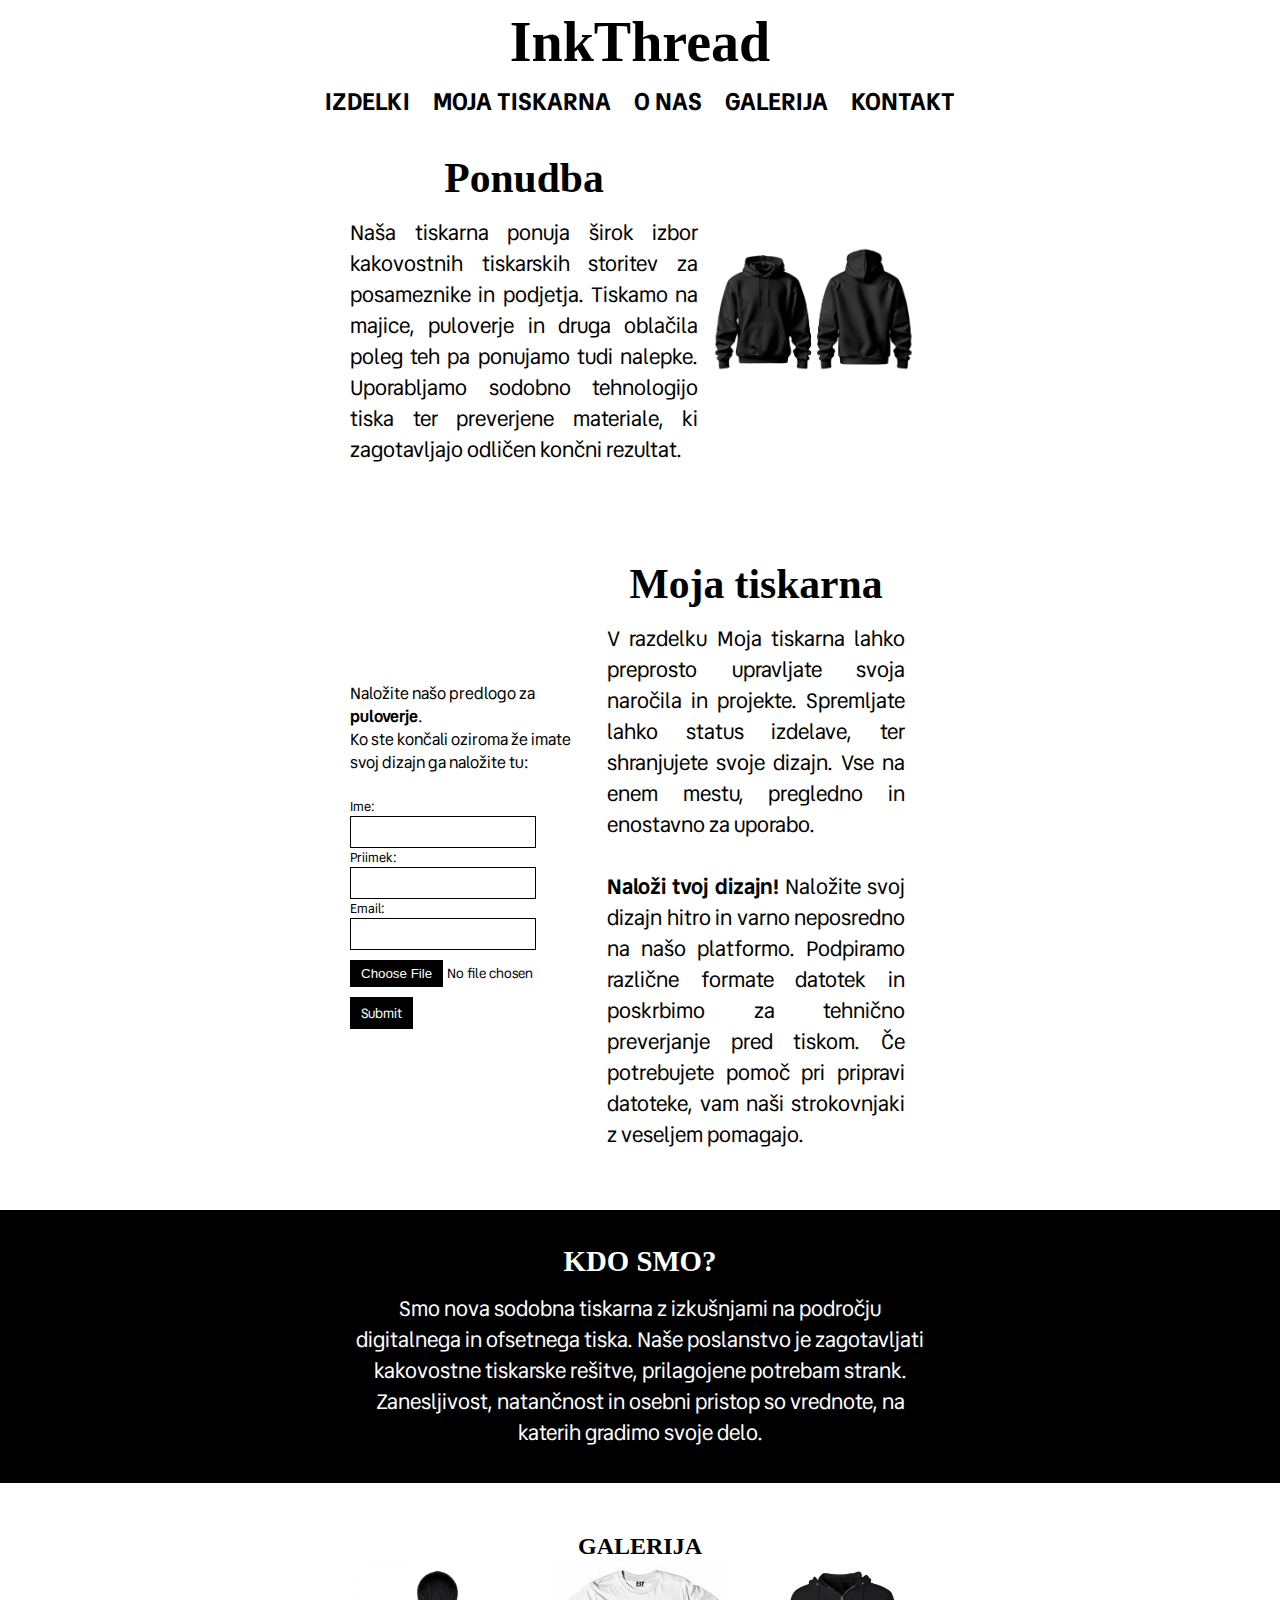
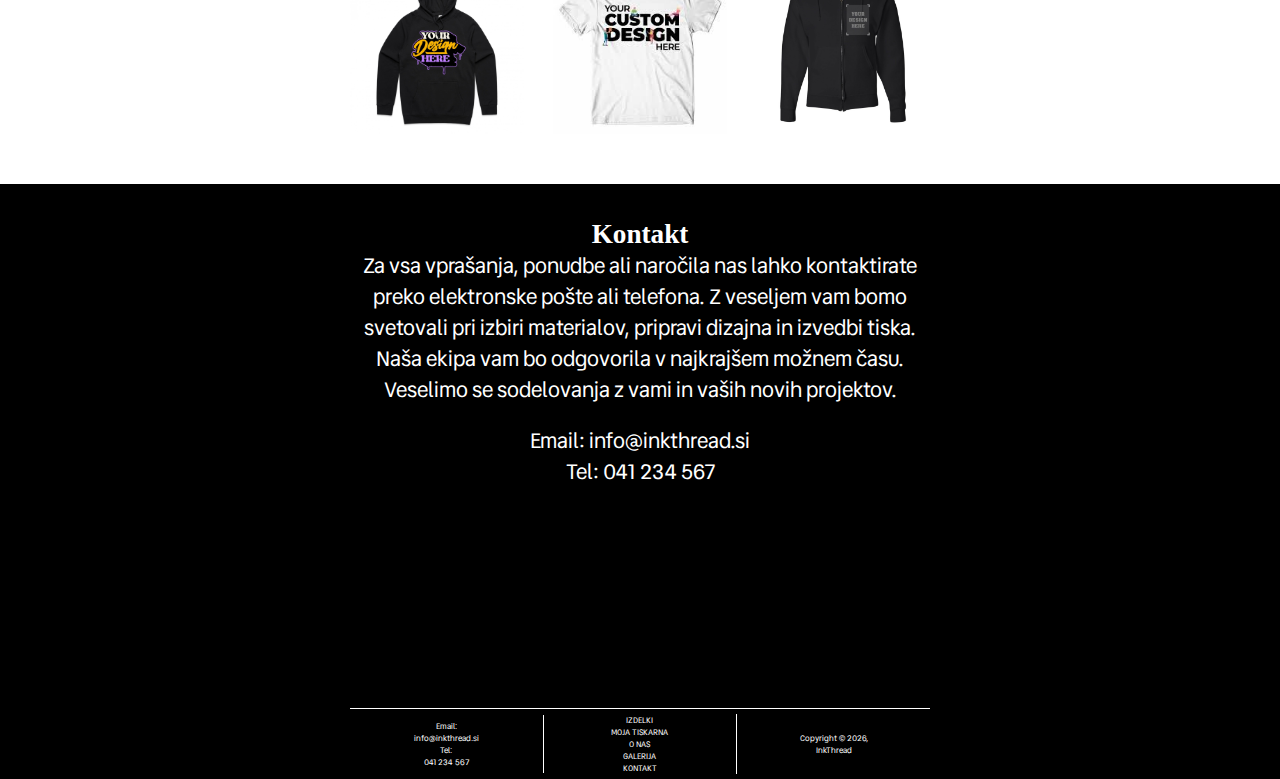
<file: index.html>
<!DOCTYPE html>
<html>
<head>
    <title>InkThread</title>
    <meta name="description" content="Personaliziran tisk za oblačila na enostaven način.">
    <meta name="keywords" content="tisk, obločila, peronalizacija">
    <meta name="author" content="Tim Novković">
    <meta charset="utf-8">
    <link rel="stylesheet" type="text/css" href="style.css">
</head>
<body>
    <header>
        <h1>InkThread</h1>
    </header>

    <nav>
        <ul>
            <li><a href="#izdelki">IZDELKI</a></li>
            <li><a href="#moja-tiskarna">MOJA TISKARNA</a></li>
            <li><a href="#o-nas">O NAS</a></li>
            <li><a href="#galerija">GALERIJA</a></li>
            <li><a href="#kontakt">KONTAKT</a></li>
        </ul>
    </nav>

    <main>
        <article class="izdelki" id="izdelki">
            <div>
                <h2>Ponudba</h2>
                <p>Naša tiskarna ponuja širok izbor kakovostnih tiskarskih storitev za posameznike in podjetja. Tiskamo na majice, puloverje in druga oblačila poleg teh pa ponujamo tudi nalepke. Uporabljamo sodobno tehnologijo tiska ter preverjene materiale, ki zagotavljajo odličen končni rezultat.</p>
            </div>
            <img src="media/izdelki-pulover.png" alt="izdelki na voljo" title="Izdelki na voljo.">
        </article>

        <article class="moja-tiskarna" id="moja-tiskarna">
            <form>
                <p>Naložite našo predlogo za <a class="link" href="media/78496783_9861196.ai" download> puloverje</a>.
                <br>
                Ko ste končali oziroma že imate svoj dizajn ga naložite tu:</p>
                <br>
                <p class="oddaja">Ime:</p>
                <input type="text">
                <p class="oddaja">Priimek:</p>
                <input type="text">
                <p class="oddaja">Email:</p>
                <input type="email">
                <br>
                <input type="file">
                <br>
                <input type="submit">
            </form>
            <div><h2>Moja tiskarna</h2>
                   
            <p>V razdelku Moja tiskarna lahko preprosto upravljate svoja naročila in projekte. Spremljate lahko status izdelave, ter shranjujete svoje dizajn. Vse na enem mestu, pregledno in enostavno za uporabo.</p>

            <br>
            
            <p><b>Naloži tvoj dizajn!</b>
            Naložite svoj dizajn hitro in varno neposredno na našo platformo. Podpiramo različne formate datotek in poskrbimo za tehnično preverjanje pred tiskom. Če potrebujete pomoč pri pripravi datoteke, vam naši strokovnjaki z veseljem pomagajo.
            </p></div>
        </article>

        <article class="o-nas" id="o-nas">
            <h2>KDO SMO?</h2>
            <p>Smo nova sodobna tiskarna z izkušnjami na področju digitalnega in ofsetnega tiska. Naše poslanstvo je zagotavljati kakovostne tiskarske rešitve, prilagojene potrebam strank. Zanesljivost, natančnost in osebni pristop so vrednote, na katerih gradimo svoje delo.</p>
        </article>

        <article class="galerija" id="galerija">
            <h4>GALERIJA</h4>
            <div class="slike">
                <img src="media/galerija-1.jpeg" alt="izdelek-1" title="Izdelek 1.">
                <img src="media/galerija-2.jpeg" alt="izdelek-2" title="Izdelek 2.">
                <img src="media/galerija-3.jpeg" alt="izdelek-3" title="Izdelek 3.">
            </div>
        </article>



        <aside id="kontakt">
            <h3>Kontakt</h3>
            <p>Za vsa vprašanja, ponudbe ali naročila nas lahko kontaktirate preko elektronske pošte ali telefona. Z veseljem vam bomo svetovali pri izbiri materialov, pripravi dizajna in izvedbi tiska. Naša ekipa vam bo odgovorila v najkrajšem možnem času. Veselimo se sodelovanja z vami in vaših novih projektov.</p>
            <div>
                <!--  IKONE MANKAJO  -->
                <p>Email: info@inkthread.si</p>
                <p>Tel: 041 234 567</p>
            </div>
            <div class="iframe-maps">
                <iframe src="https://www.google.com/maps/embed?pb=!1m18!1m12!1m3!1d652.6341296517568!2d14.522835210068742!3d46.065468428036624!2m3!1f0!2f0!3f0!3m2!1i1024!2i768!4f13.1!3m3!1m2!1s0x4765328ea33608d3%3A0x79c9492585a452bc!2sLinhartova%20cesta%2072%2C%201000%20Ljubljana!5e1!3m2!1ssl!2ssi!4v1771598997776!5m2!1ssl!2ssi" width="500" height="150" style="border:0;" allowfullscreen="" loading="lazy" referrerpolicy="no-referrer-when-downgrade"></iframe>
            </div>
        </aside>
        
    </main>

    <footer>
        <div class="footer">
            <div>
                <p>Email:<br> info@inkthread.si<br>
                Tel:<br> 041 234 567</p>
            </div>
            <div>
                <ul>
                    <li><a href="#izdelki">IZDELKI</a></li>
                    <li><a href="#moja-tiskarna">MOJA TISKARNA</a></li>
                    <li><a href="#o-nas">O NAS</a></li>
                    <li><a href="#galerija">GALERIJA</a></li>
                    <li><a href="#kontakt">KONTAKT</a></li>
                </ul>
            </div>
            <p>
            Copyright © 2026,<br>
            InkThread
            </p>
        </div>
    </footer>
</body>

</html>
</file>
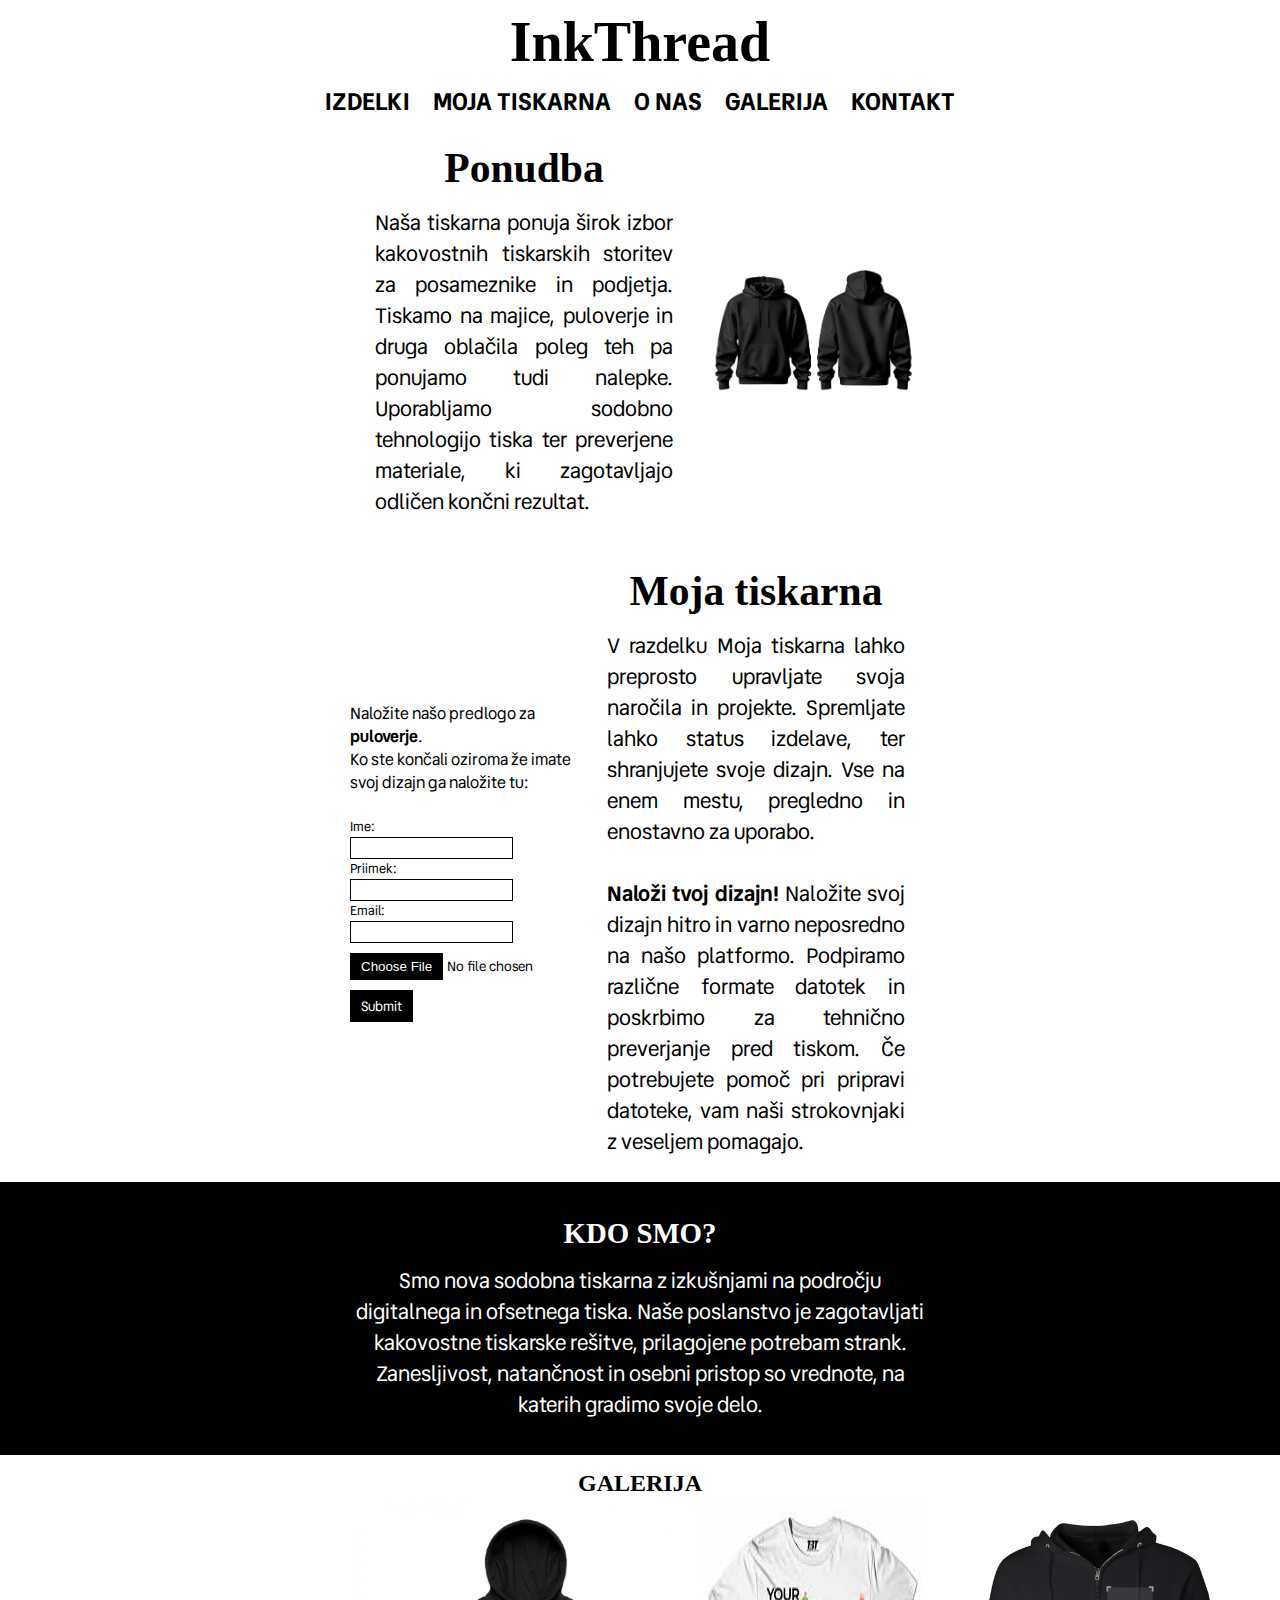
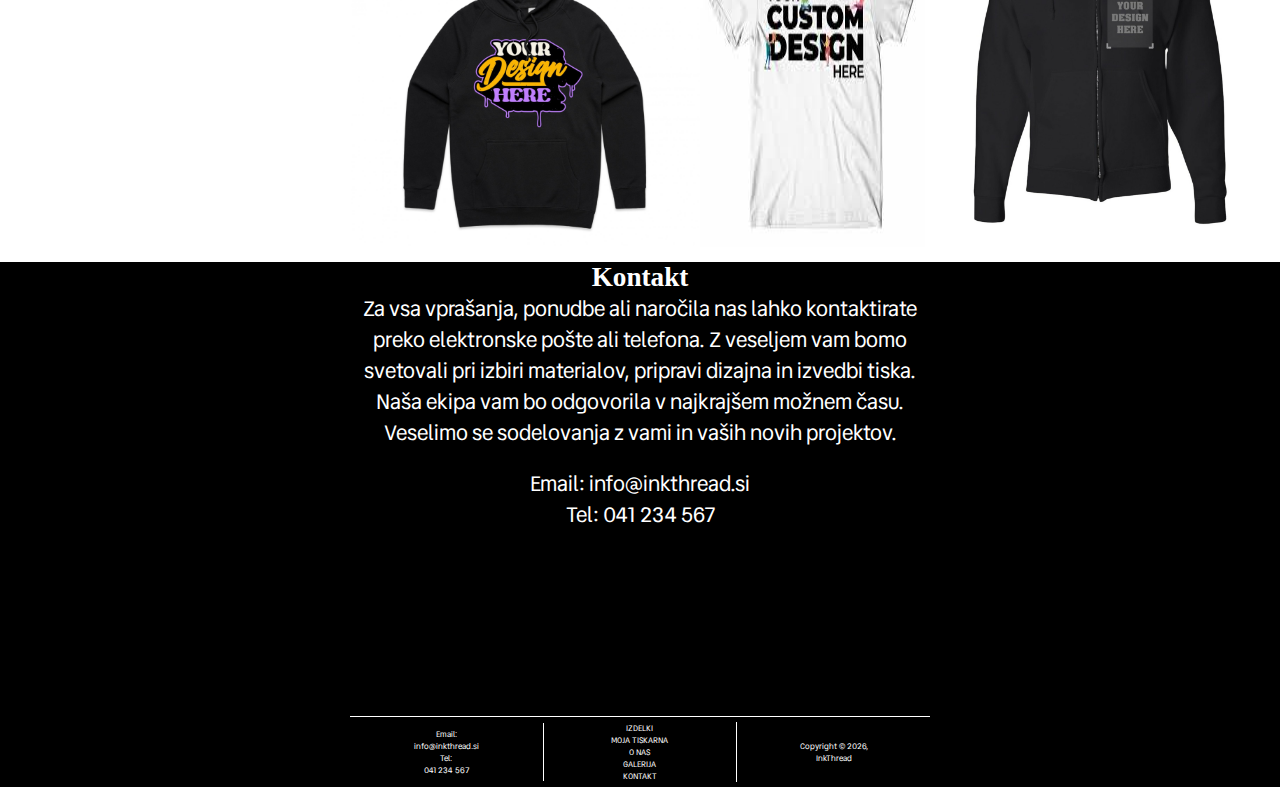
<file: eko-splet/index.html>
<!DOCTYPE html>
<html>
<head>
    <title>InkThread</title>
    <meta name="description" content="Personaliziran tisk za oblačila na enostaven način.">
    <meta name="keywords" content="tisk, obločila, peronalizacija">
    <meta name="author" content="Tim Novković">
    <meta charset="utf-8">
    <link rel="stylesheet" type="text/css" href="style.css">
</head>
<body>
    <header>
        <h1>InkThread</h1>
    </header>

    <nav>
        <ul>
            <li><a href="#">IZDELKI</a></li>
            <li><a href="#">MOJA TISKARNA</a></li>
            <li><a href="#">O NAS</a></li>
            <li><a href="#">GALERIJA</a></li>
            <li><a href="#">KONTAKT</a></li>
        </ul>
    </nav>

    <main>
        <article class="izdelki">
            <div>
                <h2>Ponudba</h2>
                <p>Naša tiskarna ponuja širok izbor kakovostnih tiskarskih storitev za posameznike in podjetja. Tiskamo na majice, puloverje in druga oblačila poleg teh pa ponujamo tudi nalepke. Uporabljamo sodobno tehnologijo tiska ter preverjene materiale, ki zagotavljajo odličen končni rezultat.</p>
            </div>
            <img src="media/izdelki-pulover.png" alt="izdelki na voljo" title="Izdelki na voljo.">
        </article>

        <article class="moja-tiskarna">
            <form>
                <p>Naložite našo predlogo za <a class="link" href="media/78496783_9861196.ai" download> puloverje</a>.
                <br>
                Ko ste končali oziroma že imate svoj dizajn ga naložite tu:</p>
                <br>
                <p class="oddaja">Ime:</p>
                <input type="text">
                <p class="oddaja">Priimek:</p>
                <input type="text">
                <p class="oddaja">Email:</p>
                <input type="email">
                <br>
                <input type="file">
                <input type="submit">
            </form>
            <div><h2>Moja tiskarna</h2>
                   
            <p>V razdelku Moja tiskarna lahko preprosto upravljate svoja naročila in projekte. Spremljate lahko status izdelave, ter shranjujete svoje dizajn. Vse na enem mestu, pregledno in enostavno za uporabo.</p>

            <br>
            
            <p><b>Naloži tvoj dizajn!</b>
            Naložite svoj dizajn hitro in varno neposredno na našo platformo. Podpiramo različne formate datotek in poskrbimo za tehnično preverjanje pred tiskom. Če potrebujete pomoč pri pripravi datoteke, vam naši strokovnjaki z veseljem pomagajo.
            </p></div>
        </article>

        <article class="o-nas">
            <h2>KDO SMO?</h2>
            <p>Smo nova sodobna tiskarna z izkušnjami na področju digitalnega in ofsetnega tiska. Naše poslanstvo je zagotavljati kakovostne tiskarske rešitve, prilagojene potrebam strank. Zanesljivost, natančnost in osebni pristop so vrednote, na katerih gradimo svoje delo.</p>
        </article>

        <article class="galerija">
            <h4>GALERIJA</h4>
            <div class="slike">
                <img src="media/galerija-1.jpeg" alt="izdelek-1" title="Izdelek 1.">
                <img src="media/galerija-2.jpeg" alt="izdelek-2" title="Izdelek 2.">
                <img src="media/galerija-3.jpeg" alt="izdelek-3" title="Izdelek 3.">
            </div>
        </article>



        <aside>
            <h3>Kontakt</h3>
            <p>Za vsa vprašanja, ponudbe ali naročila nas lahko kontaktirate preko elektronske pošte ali telefona. Z veseljem vam bomo svetovali pri izbiri materialov, pripravi dizajna in izvedbi tiska. Naša ekipa vam bo odgovorila v najkrajšem možnem času. Veselimo se sodelovanja z vami in vaših novih projektov.</p>
            <div>
                <!--  IKONE MANKAJO  -->
                <p>Email: info@inkthread.si</p>
                <p>Tel: 041 234 567</p>
            </div>
            <div class="iframe-maps">
                <iframe src="https://www.google.com/maps/embed?pb=!1m18!1m12!1m3!1d652.6341296517568!2d14.522835210068742!3d46.065468428036624!2m3!1f0!2f0!3f0!3m2!1i1024!2i768!4f13.1!3m3!1m2!1s0x4765328ea33608d3%3A0x79c9492585a452bc!2sLinhartova%20cesta%2072%2C%201000%20Ljubljana!5e1!3m2!1ssl!2ssi!4v1771598997776!5m2!1ssl!2ssi" width="500" height="150" style="border:0;" allowfullscreen="" loading="lazy" referrerpolicy="no-referrer-when-downgrade"></iframe>
            </div>
        </aside>
        
    </main>

    <footer>
        <div class="footer">
            <div>
                <p>Email:<br> info@inkthread.si<br>
                Tel:<br> 041 234 567</p>
            </div>
            <div>
                <ul>
                    <li><a href="#">IZDELKI</a></li>
                    <li><a href="#">MOJA TISKARNA</a></li>
                    <li><a href="#">O NAS</a></li>
                    <li><a href="#">GALERIJA</a></li>
                    <li><a href="#">KONTAKT</a></li>
                </ul>
            </div>
            <p>
            Copyright © 2026,<br>
            InkThread
            </p>
        </div>
    </footer>
</body>
</html>
</file>
<file: style.css>
@import url('https://fonts.googleapis.com/css2?family=Permanent+Marker&family=Vend+Sans:ital,wght@0,300..700;1,300..700&display=swap');
*{
    box-sizing: border-box;
    margin: 0;
    padding: 0;
    font-family: 'Vend Sans';
}


/* HEADER + NAV */

header{
    margin: 0px 350px;
    display: flex;
    flex-direction: row;
    align-items: center;
    justify-content: center;
}

h1{
    font-family: 'Permanent Marker';
    font-size: 3.5em;
    margin: 10px;
}

nav{
    display: flex;
    justify-content: center;
}

nav ul li{
    display: inline;
}

nav ul li a{
    color:black;
    text-decoration: none;
    margin: 0px 10px;
    font-size: 1.5em;
    font-weight: bold;
}

nav ul li a:hover{
    text-decoration: underline;
}


/* IZDELKI */

.izdelki{
    margin: 0px 350px;
    padding: 35px 0;
    display: flex;
    flex-direction: row;
    justify-content: space-between;
    align-items: center;
}

.izdelki div{
    width: 60%;
    font-size: 1.3em;
    text-align: justify;
}

.izdelki div h2{
    font-family: 'Permanent Marker';
    font-size: 2em;
    text-align: center;
    margin-bottom: 15px;
    
}

.izdelki img{
    width: 40%;
    height: auto;
}


/* MOJA TISKARNA */

.moja-tiskarna{
    margin: 0px 350px;
    padding: 35px 0;
    display: flex;
    flex-direction: row;
    align-items: center;
}

form{
    width: 40%;
    font-size: 1em;
}

.moja-tiskarna div{
    width: 60%;
    padding: 25px;
    font-size: 1.3em;
    text-align: justify;
}

.moja-tiskarna div h2{
    font-family: 'Permanent Marker';
    font-size: 2em;
    text-align: center;
    margin-bottom: 15px;
}

.link{
    color: black;
    text-decoration: none;
    font-weight: bold;
}

.link:hover{
    text-decoration: underline;
}

.oddaja{
    font-size: 0.8em;
}

input[type="text"], input[type="email"]{
    border: 1px solid black;
    padding: 5px 5px;
    width: 80%;
}

input[type="file"]::file-selector-button, input[type="submit"]{
    border: 1px solid black;
    padding: 5px 10px;
    margin-top: 10px;
    background-color: black;
    color: white;
}


input[type="file"]::file-selector-button:hover, input[type="submit"]:hover{
    background-color: white;
    color: black;
}

/* O NAS */

.o-nas{
    background-color: black;
    color: white;
    padding: 35px 0;
    
}

.o-nas h2{
    text-align: center;
    margin: 0px 350px;
    font-family: 'Permanent Marker';
    font-size: 1.8em;
    margin-bottom: 15px;
}

.o-nas p{
    text-align: center;
    margin: 0px 350px;
    font-size: 1.3em;
}


/* GALERIJA */

.galerija{
    margin: 15px 350px;
    padding: 35px 0;
}

.galerija h4{
    font-family: 'Permanent Marker';
    font-size: 1.5em;
    text-align: center;
}

.slike{
    display: flex;
    flex-direction: row;
    justify-content: space-between;
    width: 100%;
    height: auto;
}

.slike img{
    max-width: 350px;
    width: 30%;
    height: auto;
}


/* KONTAKT */

aside{
    padding-top: 15pxa;
    background-color: black;
    color: white;
    padding: 35px 0;
}

aside h3{
    font-family: 'Permanent Marker';
    font-size: 1.7em;
    margin: 0px 350px;
    text-align: center;
}

aside p{
    text-align: center;
    margin: 0px 350px;
    font-size: 1.3em;
}

aside div{
    margin-top: 20px;
}

.iframe-maps{
    margin: 0px 350px;
    padding: 15px 0;
}

iframe{
    width:100%;
    height: auto;
}


/* FOOTER */
footer{
    background-color: black;
    
}
.footer{
    margin: 0px 350px;
    border-top: 1px solid rgb(255, 255, 255);
    display: flex;
    flex-direction: row;
    justify-content: space-around;
    align-items: center;
    font-size: 0.5em;
    color:white;
}

.footer div{
    width: 100%;
    height: auto;
    max-height: 70px;
    margin: 5px 0px;
    border-right: 1px solid rgb(255, 255, 255);
    text-align: center; 
}

.footer div ul li{
    list-style-type: none;
}

.footer div ul li a{
    text-decoration: none;
    color:white;
}

.footer div ul li a:hover{
    text-decoration: underline;
}

.footer p{
    width: 100%;
    text-align: center;
    height: auto;
    max-height: 70px;
    margin: 5px 0px;
}


@media only screen and (max-width: 1200px){


    .izdelki{
        margin: 0px 100px;
        padding: 35px 0;
        display: flex;
        flex-direction:column;
        justify-content: space-between;
        align-items: center;
    }

    .izdelki div{
        width: 100%;
        font-size: 1.3em;
        text-align: justify;
    }
    
    .izdelki img{
        width: 100%;
        height: auto;
    }

    /* MOJA TISKARNA */

    .moja-tiskarna{
        margin: 0px 100px;
        padding: 35px 0;
        display: flex;
        flex-direction: column-reverse;
        align-items: center;
    }  

    form{
        width: 100%;
        font-size: 1em;
        text-align: center;
    }

    .moja-tiskarna div{
        width: 100%;
        padding: 0;
        margin-bottom: 25px;
        font-size: 1.3em;
        text-align: justify;
    }

    input[type="file"]{
        width: 89px;
    }

    input[type="text"], input[type="email"]{
        border: 1px solid black;
        padding: 5px 5px;
        width: 50%;
        text-align: center;
    }

    /* O NAS */
    .o-nas h2{
        margin: 0px 100px;
    }

    .o-nas p{
        margin: 0px 100px;
    }

    /* GALERIJA */


    .galerija{
        margin: 15px 100px;
    }


    .slike{
        display: flex;
        flex-direction: column;
        justify-content: space-between;
        align-items: center;
    }

    .slike img{
        width: 100%;
    }

    /* KONTAK */

    aside h3{
        margin: 0px 100px;
    }

    aside p{
        margin: 0px 100px;
    }

    .iframe-maps{
        margin: 0px 100px;
        padding: 15px 0;
    }  


    .footer{
        margin: 0px 100px;
    }
}
</file>
<file: eko-splet/style.css>
@import url('https://fonts.googleapis.com/css2?family=Permanent+Marker&family=Vend+Sans:ital,wght@0,300..700;1,300..700&display=swap');
*{
    box-sizing: border-box;
    margin: 0;
    padding: 0;
    font-family: 'Vend Sans';
}


/* HEADER + NAV */

header{
    margin: 0px 350px;
    display: flex;
    flex-direction: row;
    align-items: center;
    justify-content: center;
}

h1{
    font-family: 'Permanent Marker';
    font-size: 3.5em;
    margin: 10px;
}

nav{
    display: flex;
    justify-content: center;
}

nav ul li{
    display: inline;
}

nav ul li a{
    color:black;
    text-decoration: none;
    margin: 0px 10px;
    font-size: 1.5em;
    font-weight: bold;
}

nav ul li a:hover{
    text-decoration: underline;
}


/* IZDELKI */

.izdelki{
    margin: 0px 350px;
    display: flex;
    flex-direction: row;
    justify-content: space-between;
    align-items: center;
}

.izdelki div{
    width: 60%;
    padding: 25px;
    font-size: 1.3em;
    text-align: justify;
}

.izdelki div h2{
    font-family: 'Permanent Marker';
    font-size: 2em;
    text-align: center;
    margin-bottom: 15px;
    
}

.izdelki img{
    width: 40%;
    height: auto;
}


/* MOJA TISKARNA */

.moja-tiskarna{
    margin: 0px 350px;
    display: flex;
    flex-direction: row;
    align-items: center;
}

form{
    width: 40%;
    font-size: 1em;
}

.moja-tiskarna div{
    width: 60%;
    padding: 25px;
    font-size: 1.3em;
    text-align: justify;
}

.moja-tiskarna div h2{
    font-family: 'Permanent Marker';
    font-size: 2em;
    text-align: center;
    margin-bottom: 15px;
}

.link{
    color: black;
    text-decoration: none;
    font-weight: bold;
}

.link:hover{
    text-decoration: underline;
}

.oddaja{
    font-size: 0.8em;
}

input[type="text"], input[type="email"]{
    border: 1px solid black;
    padding: 0 5px;
}

input[type="file"]::file-selector-button, input[type="submit"]{
    border: 1px solid black;
    padding: 5px 10px;
    margin-top: 10px;
    background-color: black;
    color: white;
}

input[type="file"]::file-selector-button:hover, input[type="submit"]:hover{
    background-color: white;
    color: black;
}

/* O NAS */

.o-nas{
    background-color: black;
    color: white;
    padding: 35px 0;
    
}

.o-nas h2{
    text-align: center;
    margin: 0px 350px;
    font-family: 'Permanent Marker';
    font-size: 1.8em;
    margin-bottom: 15px;
}

.o-nas p{
    text-align: center;
    margin: 0px 350px;
    font-size: 1.3em;
}


/* GALERIJA */

.galerija{
    margin: 15px 350px;
}

.galerija h4{
    font-family: 'Permanent Marker';
    font-size: 1.5em;
    text-align: center;
}

.slike{
    display: flex;
    flex-direction: row;
    justify-content: space-between;
}

.slike img{
    max-width: 350px;
    width: 100%;
    height: auto;
}


/* KONTAKT */

aside{
    padding-top: 15pxa;
    background-color: black;
    color: white;
}

aside h3{
    font-family: 'Permanent Marker';
    font-size: 1.7em;
    margin: 0px 350px;
    text-align: center;
}

aside p{
    text-align: center;
    margin: 0px 350px;
    font-size: 1.3em;
}

aside div{
    margin-top: 20px;
}

.iframe-maps{
    margin: 0px 350px;
    padding: 15px 0;
}

iframe{
    width:100%;
    height: auto;
}


/* FOOTER */
footer{
    background-color: black;
    
}
.footer{
    margin: 0px 350px;
    border-top: 1px solid rgb(255, 255, 255);
    display: flex;
    flex-direction: row;
    justify-content: space-around;
    align-items: center;
    font-size: 0.5em;
    color:white;
}

.footer div{
    width: 100%;
    height: auto;
    max-height: 70px;
    margin: 5px 0px;
    border-right: 1px solid rgb(255, 255, 255);
    text-align: center; 
}

.footer div ul li{
    list-style-type: none;
}

.footer div ul li a{
    text-decoration: none;
    color:white;
}

.footer div ul li a:hover{
    text-decoration: underline;
}

.footer p{
    width: 100%;
    text-align: center;
    height: auto;
    max-height: 70px;
    margin: 5px 0px;
}
</file>
